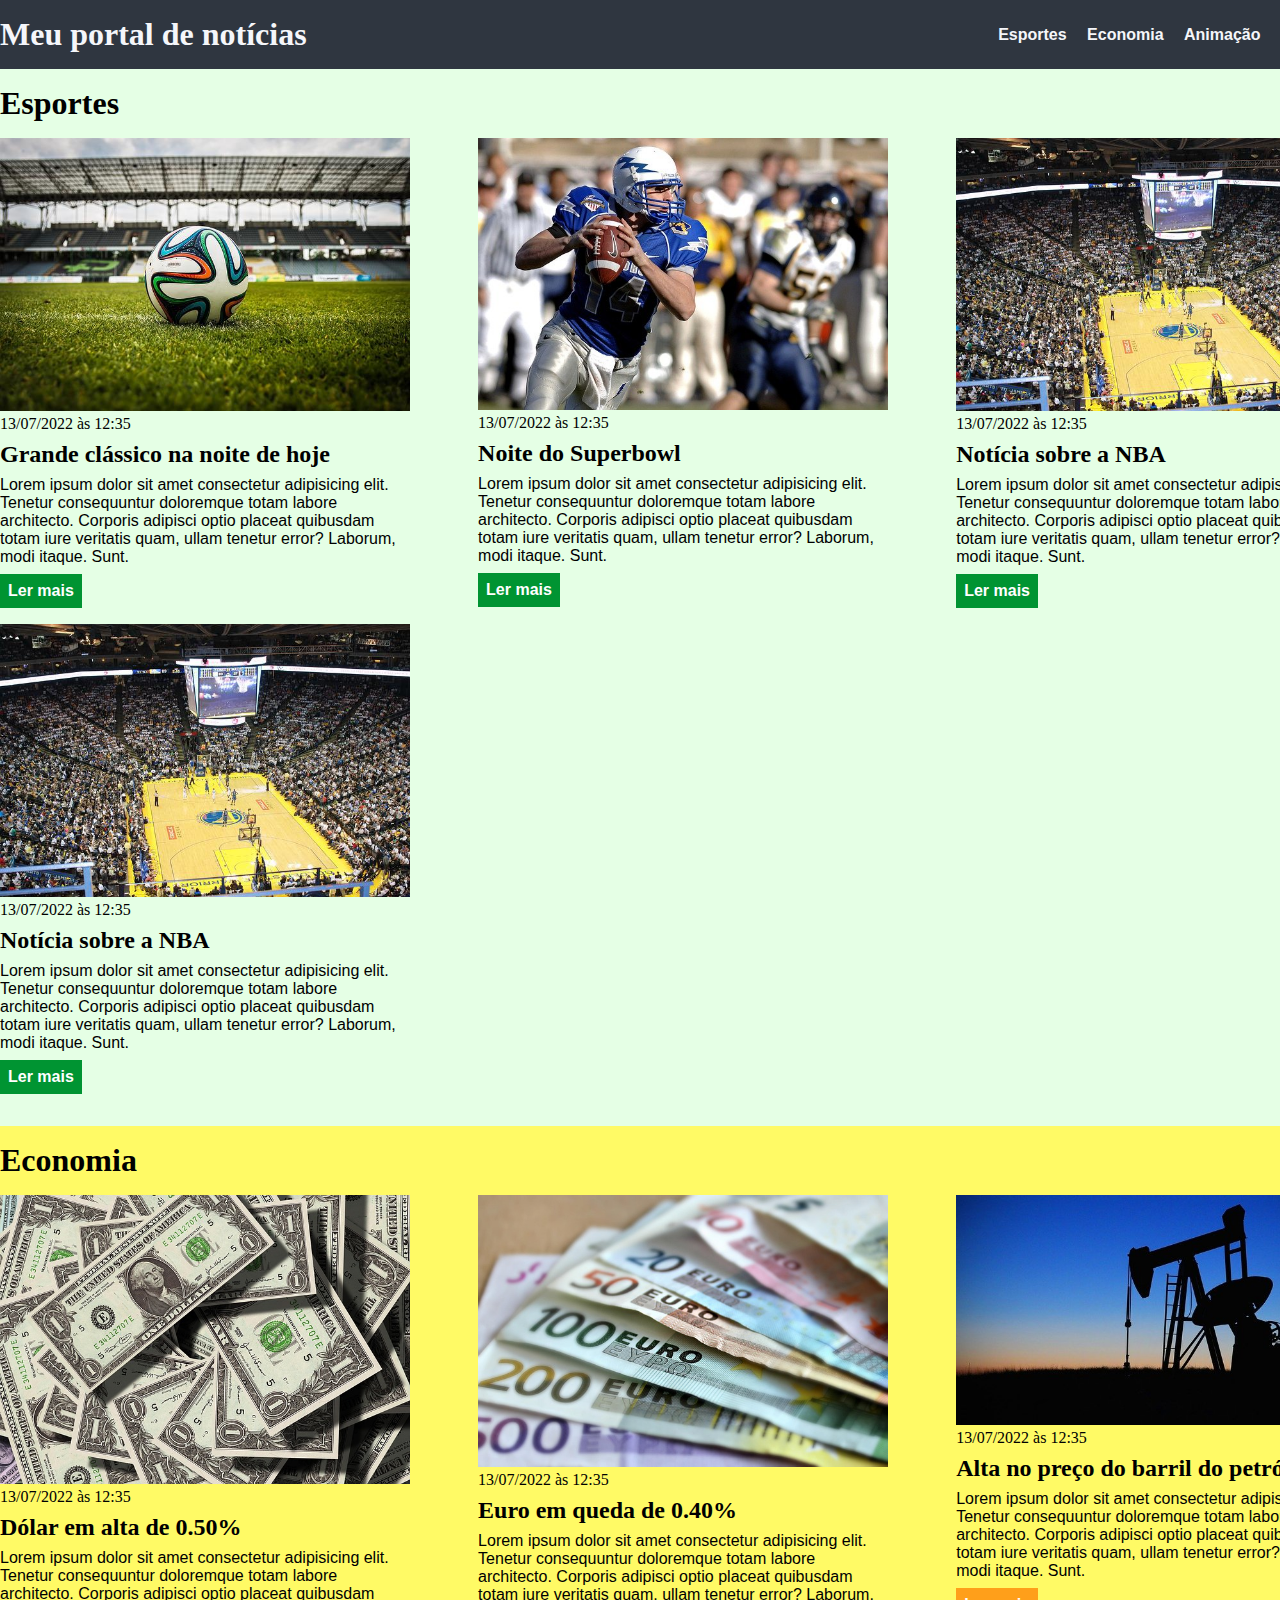
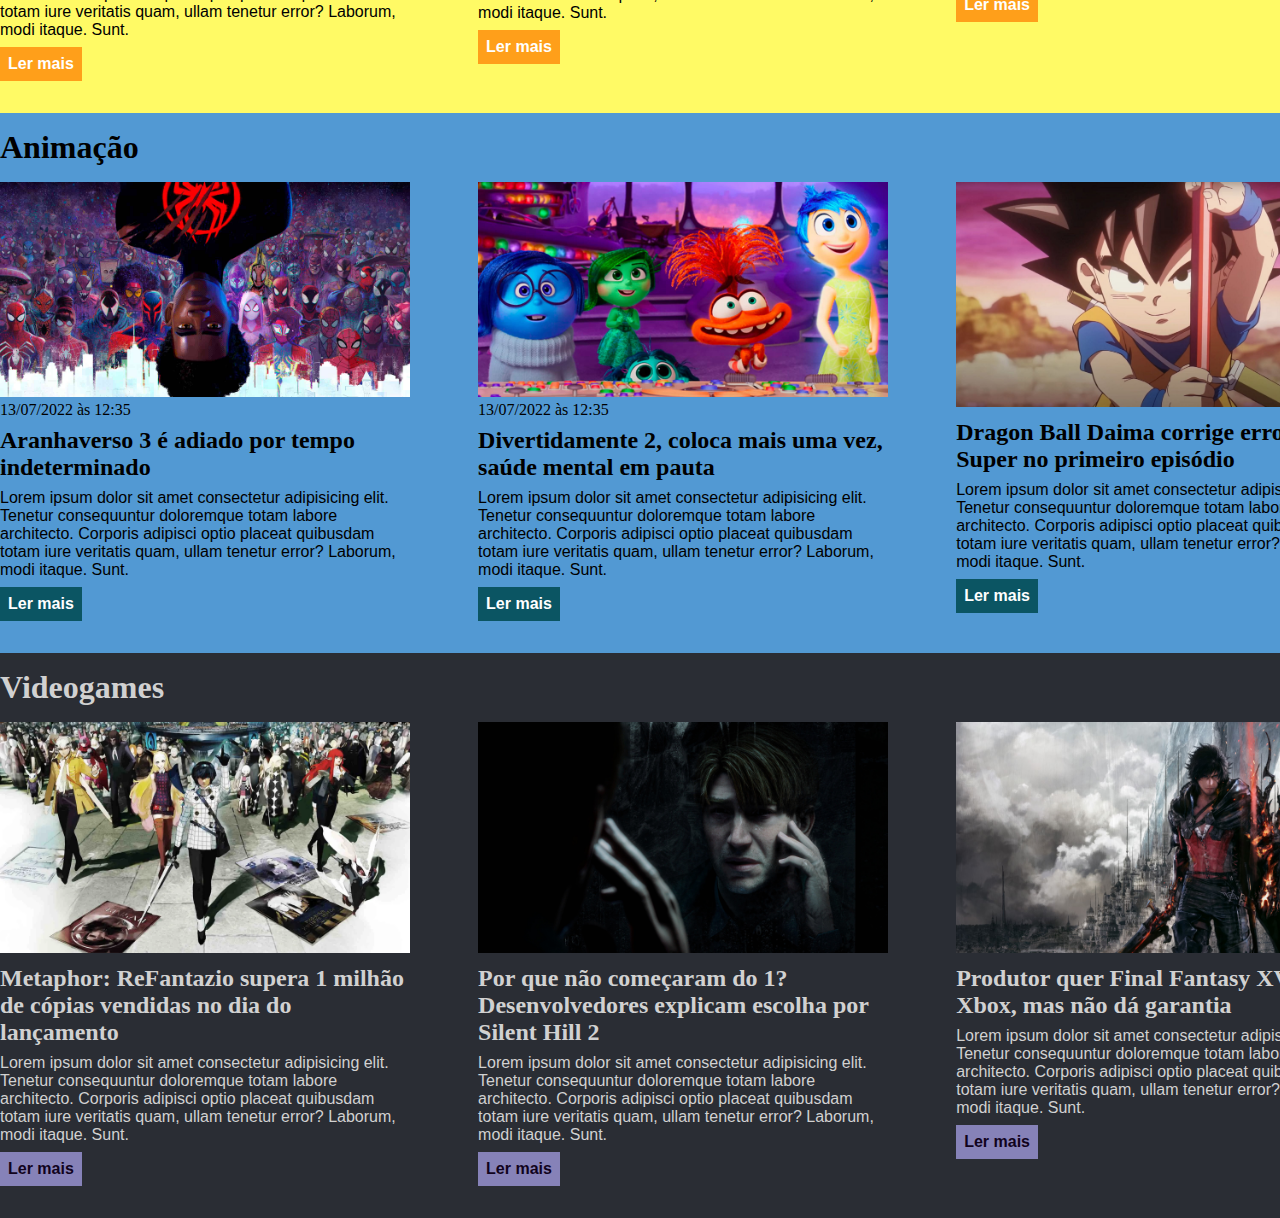
<file: Exercício CSS/index.html>
<!DOCTYPE html>
<html lang="pt-BR">
<head>
    <meta charset="UTF-8">
    <meta http-equiv="X-UA-Compatible" content="IE=edge">
    <meta name="viewport" content="width=device-width, initial-scale=1.0">
    <title>Meu portal de notícias</title>
    <link rel="stylesheet" href="./main.css" />
</head>
<body>
    <header>
            <div class="container">
                <h1>Meu portal de notícias</h1>
            <nav>
                <ul>
                    <li>
                        <a href="#sports" title="Ir para a seção de esportes">Esportes</a>
                    </li>
                    <li>
                        <a href="#economy" title="Ir para a seção de notícias">Economia</a>
                    </li>
                    <li>
                        <a href="#animation" title="Ir para a seção de animação">Animação</a>
                    </li>
                    <li>
                        <a href="#videogame" title="Ir para a seção de videogame">Videogame</a>
                    </li>
                </ul>
            </nav>
        </div>
    </header>
    <section id="sports">
        <div class="container">
            <h2>Esportes</h2>
            <div class="articles">
                <article>
                    <img src="./imagens/futebol.jpg" alt="Bola de futebol no gramado" />
                    <header>
                        <time>13/07/2022 às 12:35</time>
                    </header>
                    <h3>Grande clássico na noite de hoje</h3>
                    <p>
                        Lorem ipsum dolor sit amet consectetur adipisicing elit. Tenetur consequuntur doloremque totam labore architecto. Corporis adipisci optio placeat quibusdam totam iure veritatis quam, ullam tenetur error? Laborum, modi itaque. Sunt.
                    </p>
                    <a href="#" title="Leia a notícia completa">Ler mais</a>
                </article>
                <article>
                    <img src="./imagens/futebol-americano.jpg" alt="Jogador de futebol americano correndo com a bola na mão" />
                    <header>
                        <time>13/07/2022 às 12:35</time>
                    </header>
                    <h3>Noite do Superbowl</h3>
                    <p>
                        Lorem ipsum dolor sit amet consectetur adipisicing elit. Tenetur consequuntur doloremque totam labore architecto. Corporis adipisci optio placeat quibusdam totam iure veritatis quam, ullam tenetur error? Laborum, modi itaque. Sunt.
                    </p>
                    <a href="#" title="Leia a notícia completa">Ler mais</a>
                </article>
                <article>
                    <img src="./imagens/basquete.jpg" title="Vista aérea de uma quadra de basquete" />
                    <header>
                        <time>13/07/2022 às 12:35</time>
                    </header>
                    <h3>Notícia sobre a NBA</h3>
                    <p>
                        Lorem ipsum dolor sit amet consectetur adipisicing elit. Tenetur consequuntur doloremque totam labore architecto. Corporis adipisci optio placeat quibusdam totam iure veritatis quam, ullam tenetur error? Laborum, modi itaque. Sunt.
                    </p>
                    <a href="#" title="Leia a notícia completa">Ler mais</a>
                </article>
                <article>
                    <img src="./imagens/basquete.jpg" title="Vista aérea de uma quadra de basquete 2" />
                    <header>
                        <time>13/07/2022 às 12:35</time>
                    </header>
                    <h3>Notícia sobre a NBA</h3>
                    <p>
                        Lorem ipsum dolor sit amet consectetur adipisicing elit. Tenetur consequuntur doloremque totam labore architecto. Corporis adipisci optio placeat quibusdam totam iure veritatis quam, ullam tenetur error? Laborum, modi itaque. Sunt.
                    </p>
                    <a href="#" title="Leia a notícia completa">Ler mais</a>
                </article>
            </div>
        </div>
    </section>
    <section id="economy">
        <div class="container">
            <h2>Economia</h2>
            <div class="articles">
                <article>
                    <img src="./imagens/dolares.jpg" alt="Muitos dólares" />
                    <header>
                        <time>13/07/2022 às 12:35</time>
                    </header>
                    <h3>Dólar em alta de 0.50%</h3>
                    <p>
                        Lorem ipsum dolor sit amet consectetur adipisicing elit. Tenetur consequuntur doloremque totam labore architecto. Corporis adipisci optio placeat quibusdam totam iure veritatis quam, ullam tenetur error? Laborum, modi itaque. Sunt.
                    </p>
                    <a href="#" title="Leia a notícia completa">Ler mais</a>
                </article>
                <article>
                    <img src="./imagens/euro.jpg" alt="Várias notas de euro" />
                    <header>
                        <time>13/07/2022 às 12:35</time>
                    </header>
                    <h3>Euro em queda de 0.40%</h3>
                    <p>
                        Lorem ipsum dolor sit amet consectetur adipisicing elit. Tenetur consequuntur doloremque totam labore architecto. Corporis adipisci optio placeat quibusdam totam iure veritatis quam, ullam tenetur error? Laborum, modi itaque. Sunt.
                    </p>
                    <a href="#" title="Leia a notícia completa">Ler mais</a>
                </article>
                <article>
                    <img src="./imagens/petroleo.jpg" alt="Extração de petróleo" />
                    <header>
                        <time>13/07/2022 às 12:35</time>
                    </header>
                    <h3>Alta no preço do barril do petróleo</h3>
                    <p>
                        Lorem ipsum dolor sit amet consectetur adipisicing elit. Tenetur consequuntur doloremque totam labore architecto. Corporis adipisci optio placeat quibusdam totam iure veritatis quam, ullam tenetur error? Laborum, modi itaque. Sunt.
                    </p>
                    <a href="#" title="Leia a notícia completa">Ler mais</a>
                </article>
            </div>
        </div>
    </section>
    <section id="animation">
        <div class="container">
            <h2>Animação</h2>
            <div class="articles">
                <article>
                    <img src="./imagens/aranhaverso.jpg" alt="Aranhaverso 2" />
                    <header>
                        <time>13/07/2022 às 12:35</time>
                    </header>
                    <h3>Aranhaverso 3 é adiado por tempo indeterminado</h3>
                    <p>
                        Lorem ipsum dolor sit amet consectetur adipisicing elit. Tenetur consequuntur doloremque totam labore architecto. Corporis adipisci optio placeat quibusdam totam iure veritatis quam, ullam tenetur error? Laborum, modi itaque. Sunt.
                    </p>
                    <a href="#" title="Leia a notícia completa">Ler mais</a>
                </article>
                <article>
                    <img src="./imagens/divertidamente 2.jpg" alt="Divertidamente2" />
                    <header>
                        <time>13/07/2022 às 12:35</time>
                    </header>
                    <h3>Divertidamente 2, coloca mais uma vez, saúde mental em pauta</h3>
                    <p>
                        Lorem ipsum dolor sit amet consectetur adipisicing elit. Tenetur consequuntur doloremque totam labore architecto. Corporis adipisci optio placeat quibusdam totam iure veritatis quam, ullam tenetur error? Laborum, modi itaque. Sunt.
                    </p>
                    <a href="#" title="Leia a notícia completa">Ler mais</a>
                </article>
                <article>
                    <img src="./imagens/dragon-ball-daima-02.jpg" alt="Dragon Ball Daima" />
                    <header>
                        <h3>Dragon Ball Daima corrige erros de Super no primeiro episódio</h3>
                        <p>
                            Lorem ipsum dolor sit amet consectetur adipisicing elit. Tenetur consequuntur doloremque totam labore architecto. Corporis adipisci optio placeat quibusdam totam iure veritatis quam, ullam tenetur error? Laborum, modi itaque. Sunt.
                        </p>
                        <a href="#" title="Leia a notícia completa">Ler mais</a>
                    </header>
                </article>
            </div>
        </div>
    </section>
    <section id="videogame">
        <div class="container">
            <h2>Videogames</h2>
            <div class="articles">
                <article>
                    <img src="./imagens/metaphor-refantazio.jpg" alt="Metaphor: ReFantazio" />
                    <header>
                        <h3>Metaphor: ReFantazio supera 1 milhão de cópias vendidas no dia do lançamento</h3>
                        <p>
                            Lorem ipsum dolor sit amet consectetur adipisicing elit. Tenetur consequuntur doloremque totam labore architecto. Corporis adipisci optio placeat quibusdam totam iure veritatis quam, ullam tenetur error? Laborum, modi itaque. Sunt.
                        </p>
                        <a href="#" title="Leia a notícia completa">Ler mais</a>
                    </header>
                </article>
                <article>
                    <img src="./imagens/silent hill 2.jpg" alt="Silent Hill 2 Remake" />
                    <header>
                        <h3>Por que não começaram do 1? Desenvolvedores explicam escolha por Silent Hill 2</h3>
                        <p>
                            Lorem ipsum dolor sit amet consectetur adipisicing elit. Tenetur consequuntur doloremque totam labore architecto. Corporis adipisci optio placeat quibusdam totam iure veritatis quam, ullam tenetur error? Laborum, modi itaque. Sunt.
                        </p>
                        <a href="#" title="Leia a notícia completa">Ler mais</a>
                    </header>
                </article>
                <article>
                    <img src="./imagens/final-fantasy-xvi.jpg" alt="Final Fantasy XVI" />
                    <header>
                        <h3>Produtor quer Final Fantasy XVI no Xbox, mas não dá garantia</h3>
                        <p>
                            Lorem ipsum dolor sit amet consectetur adipisicing elit. Tenetur consequuntur doloremque totam labore architecto. Corporis adipisci optio placeat quibusdam totam iure veritatis quam, ullam tenetur error? Laborum, modi itaque. Sunt.
                        </p>
                        <a href="#" title="Leia a notícia completa">Ler mais</a>
                    </header>
                </article>
            </div>
        </div>
    </section>
</body>
</html>
</file>
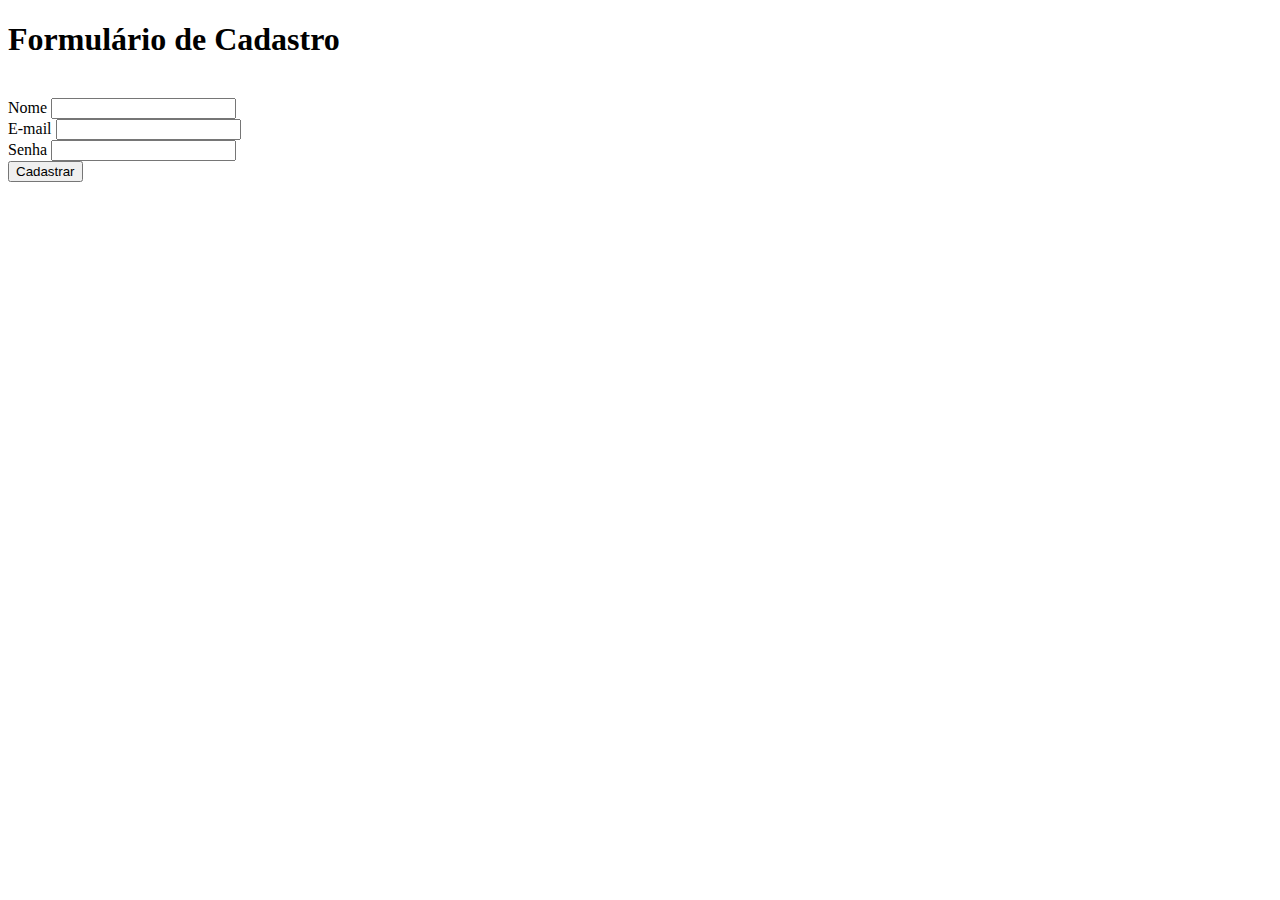
<file: forms.html>
<!DOCTYPE html>
<html lang="pt-br">
<head>
    <meta charset="UTF-8">
    <meta name="viewport" content="width=device-width, initial-scale=1.0">
    <title>Formulário</title>
</head>
<body>
    <h1>Formulário de Cadastro</h1>
    <form>
        <br />
        <label for="name">Nome</label>
        <input type="text" id="name"> <br />
        <label for="email">E-mail</label>
        <input type="email" id="email"> <br />
        <label for="password">Senha</label>
        <input type="password" id="password"> <br />
        <button type="submit">
            Cadastrar
        </button>
    </form>
</body>
</html>
</file>
<file: Exercício CSS/main.css>
* {
    box-sizing: border-box;
    margin: 0;
    padding: 0;
}

body > header {
    background-color: #2f3640;
    padding: 16px 0;
    color: #f5f6fa;
}

header .container {
    display: flex;
    align-items: center;
    justify-content: space-between;
}

header li {
    display: inline;
    font-family: Arial, Helvetica, sans-serif;
    font-weight: bold;
    margin-left: 16px;
}

header li a {
    color: #f5f6fa;
    text-decoration: none;
}

.container {
    width: 1366px;
    margin: 0 auto;
}

.articles {
    display: flex;
    flex-wrap: wrap;
    justify-content: space-between;
}

.articles article img {
    /* height: 180px; */
    width: 100%;
}

.articles article {
    width: 30%;
}

section {
    padding: 16px 0;
}

section h2,
.articles article {
    margin-bottom: 16px;
}

.articles article h3 {
    margin-top: 8px;
    margin-bottom: 8px;
}

.articles article a {
    background-color: blue;
    color: white;
    padding: 8px;
    display: inline-block;
    text-decoration: none;
    font-weight: bold;
    margin-top: 8px;
}

.articles article a:hover {
    text-decoration: underline;
}

.articles article p,
.articles article a {
    font-family: Arial, Helvetica, sans-serif;
}

.articles article h3 {
    font-size: 24px;
}

section h2 {
    font-size: 32px;
}

#sports {
    background-color: rgba(0, 255, 0, 0.1)
}

#sports .articles article a {
    background-color: #009432;
}

#economy {
    background-color: #fffa65;
}

#economy .articles article a {
    background-color: #ff9f1a;
}

#animation {
    background-color: #5299D3;
}

#animation .articles article a {
    background-color: #0B5563;
}

#videogame {
    background-color: #2A2D34;
}

#videogame .articles article a {
    background-color: #8682b8;
    color: #11031d;
}

#videogame .articles article h3,
#videogame .articles article p,
#videogame .container h2 {
    color: #d1d1d1;
}
</file>
